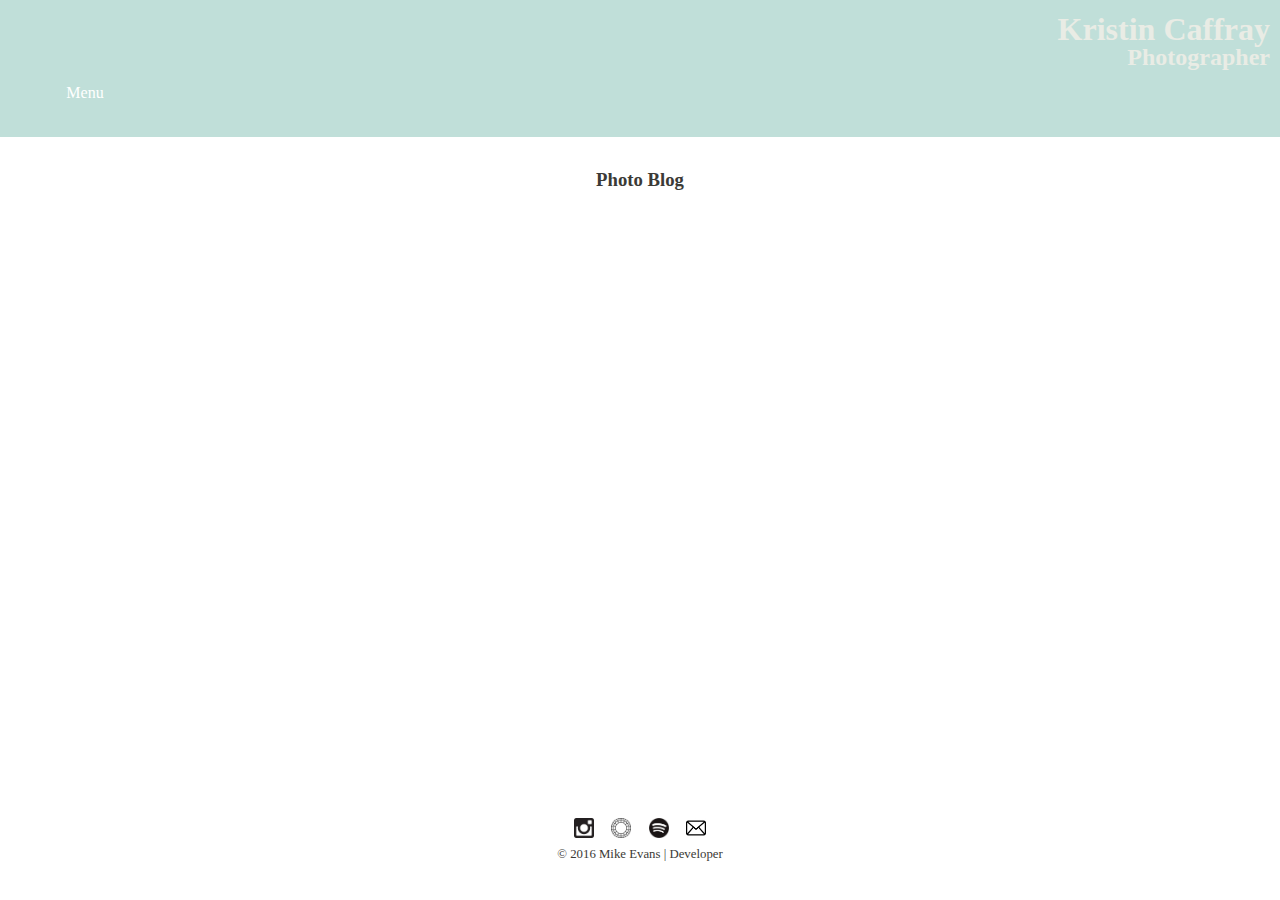
<file: blog.html>
<!DOCTYPE html>
<html ng-app="website">
  <head>
    <meta charset="utf-8">
    <title>Kristin Laurel Caffray | Photographer | Blog</title>
    <link rel="stylesheet" href="css/normalize.css">
    <link rel="stylesheet" href="css/style.css">

    <!-- <meta name="viewport" content="width-device-width, initial-scale-1.0"> what is meta name? -->
  </head>
  <body ng-controller="MainCtrl">
      <header>
        <div class="logo">
          <a href="index.html">
            <h1>Kristin Caffray</h1>
            <h2>Photographer</h2>
          </a>
        </div>
        <div class="dropdown">
          <button onclick="myFunction()" class="dropbtn">Menu</button>
            <div id="myDropdown" class="dropdown-content">
              <a href="index.html">Photos</a>
              <a href="about.html">About</a>
              <a href="blog.html" class="selected">Blog</a>
              <a href="contact.html">Contact</a>
            </div>
        </div>
      </header>
    <div id="content">
      <h3>Photo Blog</h3>
      <div class="instagram">
        <!--this is where instagram API loads-->
        <script src="https://ajax.googleapis.com/ajax/libs/jquery/2.2.2/jquery.min.js"></script>
        <script src="js/instagram.js"></script>
      </div>
    </div>
    <footer>
      <ul>
        <li><a href="http://instagram.com/yeahokayok"><img src="img/instagram-vector.png" alt="Instagram Logo" class="social-icon"></a></li>
        <li><a href="http://vsco.co/honeywest"><img src="img/vsco-vector.png" alt="VSCO Logo" class="social-icon"></a></li>
        <li><a href="https://open.spotify.com/user/letsheadwest"><img src="img/spotify-vector.png" alt="Spotify Logo" class="social-icon"></a></li>
        <li><a href="contact.html"><img src="img/email-vector.png" alt="Email Logo"  class="social-icon"></a></li>
      </ul>
      <p>&copy; 2016 Mike Evans  |  Developer</p>
    </footer>

  </body>
</html>
</file>
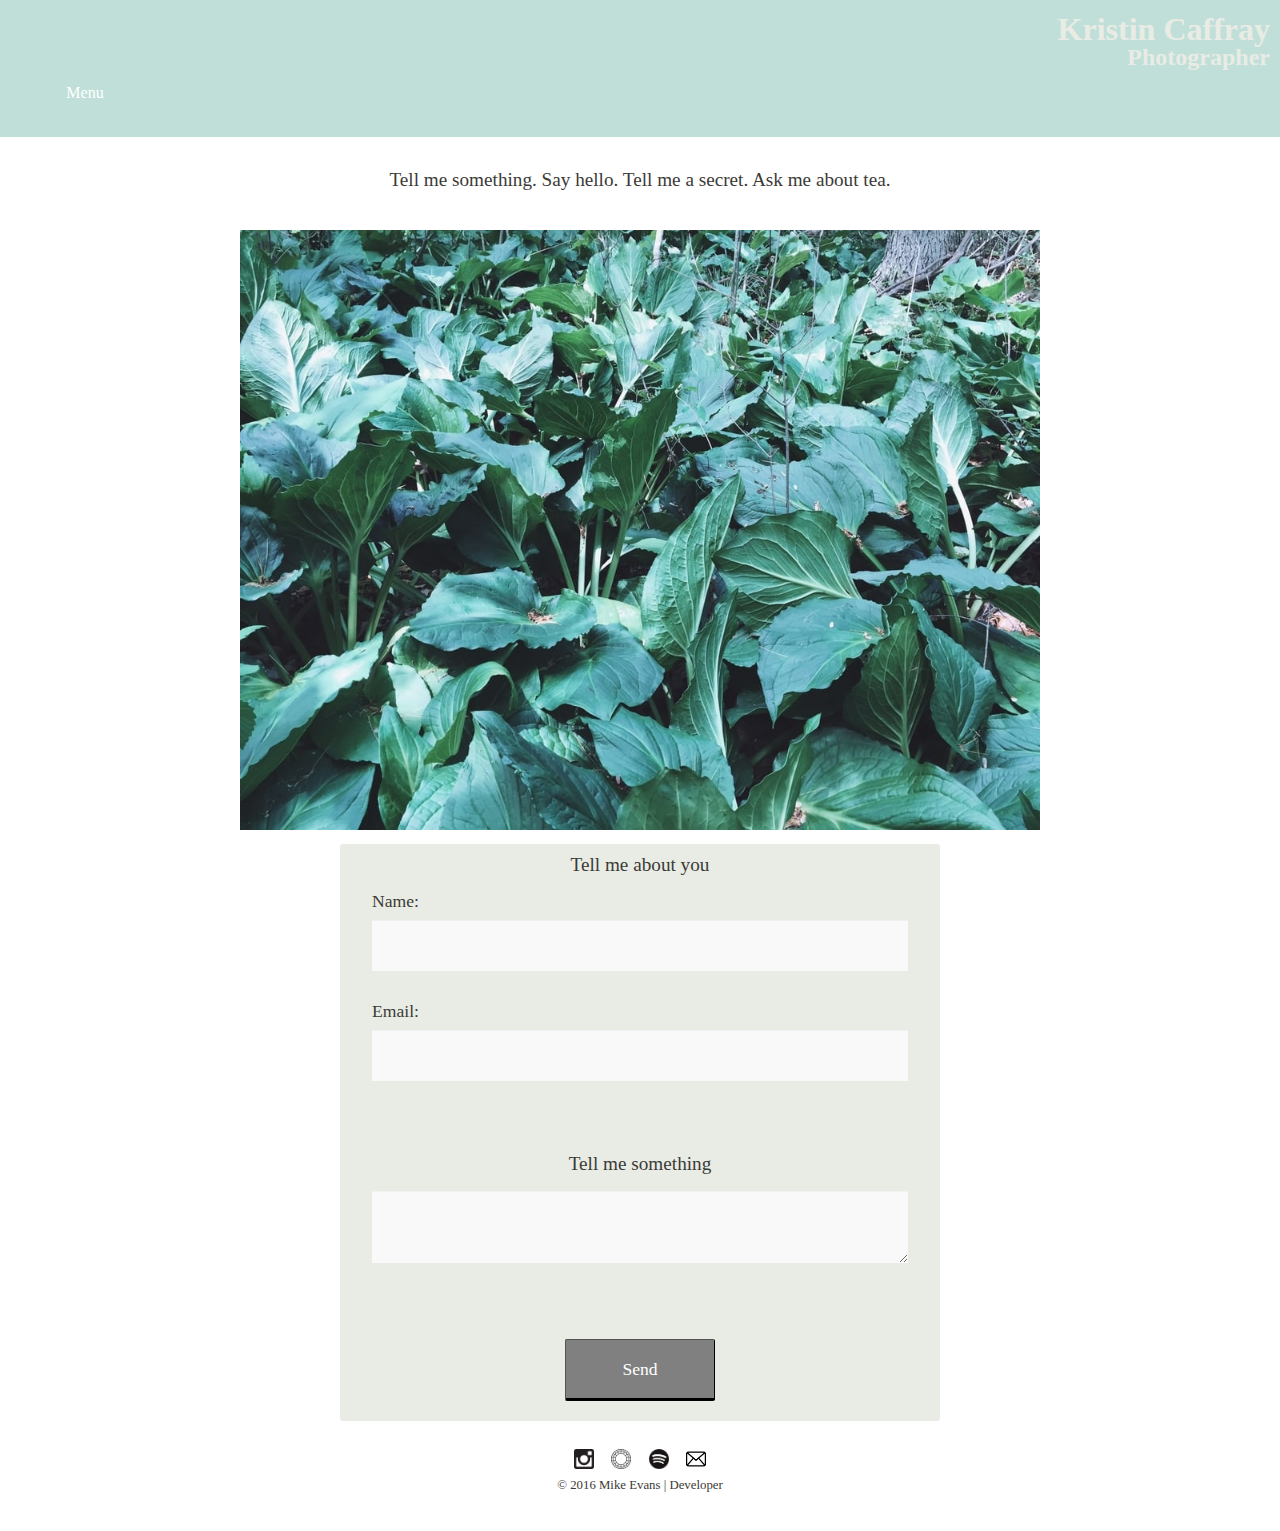
<file: contact.html>
<!DOCTYPE html>
<html ng-app="website">
  <head>
    <meta charset="utf-8">
    <title>Kristin Laurel Caffray | Photographer | Contact</title>
    <link rel="stylesheet" href="css/normalize.css">
    <link rel="stylesheet" href="css/style.css">
    <!-- <meta name="viewport" content="width-device-width, initial-scale-1.0"> what is meta name? -->
  </head>
  <body>
      <header>
        <div class="logo">
          <a href="index.html">
            <h1>Kristin Caffray</h1>
            <h2>Photographer</h2>
          </a>
        </div>
        <div class="dropdown">
          <button onclick="myFunction()" class="dropbtn">Menu</button>
            <div id="myDropdown" class="dropdown-content">
              <a href="index.html">Photos</a>
              <a href="about.html">About</a>
              <a href="blog.html">Blog</a>
              <a href="contact.html" class="selected">Contact</a>
            </div>
        </div>
      </header>
    <div id="content">
      <div id="script"><p>Tell me something. Say hello. Tell me a secret. Ask me about tea.</p></div>
      <div><img src="img/leaves.jpeg" alt="picture of leaves"></div>
      <form action="index.html" method="post">
        <fieldset>
          <legend>Tell me about you</legend>
          <label for="name">Name:</label>
          <input type="text" id="name" name="user_name">
          <label for="mail">Email:</label>
          <input type="email" id="mail" name="user_email">
        </fieldset>
        <fieldset>
          <legend>Tell me something</legend>
          <textarea id="message" name="user_message"></textarea>
        </fieldset>
        <button type="submit">Send</button>
      </form>
    </div>
    <footer>
      <ul>
        <li><a href="http://instagram.com/yeahokayok"><img src="img/instagram-vector.png" alt="Instagram Logo" class="social-icon"></a></li>
        <li><a href="http://vsco.co/honeywest"><img src="img/vsco-vector.png" alt="VSCO Logo" class="social-icon"></a></li>
        <li><a href="https://open.spotify.com/user/letsheadwest"><img src="img/spotify-vector.png" alt="Spotify Logo" class="social-icon"></a></li>
        <li><a href="contact.html"><img src="img/email-vector.png" alt="Email Logo"  class="social-icon"></a></li>
      </ul>
      <p>&copy; 2016 Mike Evans  |  Developer</p>
    </footer>
  </body>
</html>
</file>
<file: css/style.css>
/******************************************
GENERAL
******************************************/

* {
  margin: 0px;
  padding: 0px;
	box-sizing: border-box;
  font-family: Big Caslon, Book Antiqua, Palatino Linotype, Georgia, serif;
}

/* =================================
  Base Element Styles
==================================== */

html {
  min-height:100%;
  position: relative;
}

body {
  color: #3b3a36;
  margin:0;
  padding:0;
}

header {
  float: left;
  padding:10px;
  margin-bottom: 2em;
  width: 100%;
  background-color: #c0dfd9;
  line-height: 1;
}

#content {
  text-align: center;
  padding-bottom:100px; /* Height of the footer element */
  margin-left: 1em;
  margin-right: 1em;
  text-align: center;
}

footer {
  font-size: .8em;
  position: absolute;
  padding-top: 1em;
  bottom: 0;
  background: white;
	width: 100%;
	height: 100px;
  text-align: center;
}

h1 {
  font-size: 2em;
  margin: 0;
}

h2{
  font-size: 1.5em;
}

h1,
h2 {
  color: #e9ece5;
}

h3 {
  text-align: center;
  margin-bottom: 12px;
}

a {
  text-decoration: none;
  color: #3b3a36;
}

img {
  max-width: 100%;
  max-height: 600px;
}

/* =================================
  Dropdown Layout Styles
==================================== */

.dropbtn {
    background-color: #c0dfd9;
    color: white;
    padding: 16px;
    font-size: 16px;
    border: none;
    cursor: pointer;

}

.dropbtn:hover, .dropbtn:focus {
    background-color: #e9ece5;
}

/* The container <div> - needed to position the dropdown content */
.dropdown {
    position: relative;
    display: inline-block;
    z-index: 1000;
}

/* Dropdown Content (Hidden by Default) */
.dropdown-content {
    display: none;
    position: absolute;
    background-color: #f9f9f9;
    min-width: 110px;
    box-shadow: 0px 8px 16px 0px rgba(0,0,0,0.2);
}

/* Links inside the dropdown */
.dropdown-content a {
    color: black;
    padding: 12px 16px;
    text-decoration: none;
    display: block;
}

/* Change color of dropdown links on hover */
.dropdown-content a:hover {background-color: #e9ece5}

/* Show the dropdown menu on hover */
.dropdown:hover .dropdown-content {
    display: block;
}

/* =================================
  Slider Layout Styles
==================================== */

.slider {
    position: relative;
    border-bottom: : 0 solid #FFF;
    margin-top: 0;
}

.slide {
    position: relative;
    top: 0;
    left: 0;
}

.arrow {
    position: absolute;
    z-index: 1002;
    display: block;
    top: 250px;
    margin-top: -35px;
    width: 36px;
    height: 71px;
    outline: none;
    cursor: pointer;
    background: url(../assets/img/blank.gif) no-repeat;
}

.arrow.prev {
    opacity: 0.7;
    left: 10%;
    background-image: url(../img/assets/paddle_prev_999.png);
    transition: 0.2s linear all;
    z-index: 12;
}

.arrow.next {
    opacity: 0.7;
    right: 10%;
    background-image: url(../img/assets/paddle_next_999.png);
    transition: 0.2s linear all;
    z-index: 12;
}

.arrow.prev:hover {
    opacity: 1;
    background-image: url(../img/assets/paddle_prev_fff.png);
    z-index: 12;
}

.arrow.next:hover {
    opacity: 1;
    background-image: url(../img/assets/paddle_next_fff.png);
    z-index: 12;
}

/*---------------------------------------------------------
NAV
---------------------------------------------------------*/

.nav {
    text-align: center;
    display: block;
    position: absolute;
    z-index: 1002;
    left: 0;
    bottom: -4px;
    right: 0;
    height: 48px;
}

.nonDraggableImage{
    -webkit-user-drag: none;
}

.nav .wrapper {
    margin: 0 auto;
    width: 100%;
    padding: 1em 0 .8em;
}

.nav ul {
    margin: 0;
    width: 100%;
}

.nav .dot, .nav .dot a {
    display: inline-block;
}

.dots .dot {
    position: relative;
    margin: 0 8px;
    width: 12px;
    height: 12px;
}

.dots .dot a {
    position: absolute;
    top: 2px;
    left: 2px;
    width: 6px;
    height: 6px;
    text-indent: 100%;
    white-space: nowrap;
    overflow: hidden;
    background: #FFF;
    border: 1px solid transparent;
    outline: none;
    -webkit-box-shadow: none;
    -moz-box-shadow: none;
    box-shadow: none;
    -webkit-border-radius: 50%;
    -moz-border-radius: 50%;
    border-radius: 50%;
    -webkit-transition: background-color 0.25s, border-color 0.25s;
    -moz-transition: background-color 0.25s, border-color 0.25s;
    transition: background-color 0.25s, border-color 0.25s;
}

.dots .dot a.active {
    border-color: #FFF;
    background-color: transparent;
}

/* =================================
  InstagramFeed
==================================== */

ul p {
  list-style: none;
  margin: 3px 0 20px 0;
  padding: 0;
}

li {
  display: inline-block;
  margin: 10px 0 10px 0;
}

/* =================================
  Base Layout Styles
==================================== */

.logo {
  text-align: left;
  margin: .2em 0 .2em 1em;
}

.main-nav, li {
  text-align: center;
  font-size: 1.1em;
  display: inline;
  color: #B88B3D;
  padding-left: 2px;
  padding-right: 2px;
}


#profile {
  position: inherit;
  border: 2em;
  padding: 2em;
  text-align: center;
}

#script {
  text-align: center;
  border: 2em;
  padding: 2em;
  font-size: 1.2em;
}

.social-icon {
  width: 20px;
  height: 20px;
  margin: 5px 5px;
}

/* =================================
  Contact Form
==================================== */


form {
  max-width: 500px;
  margin: 10px auto;
  padding: 10px 20px;
  background: #e9ece5;
  border-radius: 3px;
}


input[type="text"],
input[type="date"],
input[type="datetime"],
input[type="email"],
textarea,
select {
  background: rgba(255,255,255,0.1);
  border: none;
  font-size: 1.1em;
  height: auto;
  margin: 0;
  outline: 0;
  padding: 15px;
  width: 100%;
  background-color: #f9f9f9;
  color: #8a97a0;
  box-shadow: 0 1px 0 rgba(0,0,0,0.03) inset;
  margin-bottom: 30px;
}

select {
  padding: 6px;
  height: 32px;
  border-radius: 2px;
}

button {
  padding: 19px 39px 18px 39px;
  color: #FFF;
  background-color: GRey;
  font-size: 1.1em;
  text-align: center;
  font-style: normal;
  border-radius: 2px;
  width: 150px;
  border-width: 1px 1px 3px;
  box-shadow: 0 -1px -1px 0 rgba(255,255,255,0.1) inset;
  margin-bottom: 10px;
}

fieldset {
  margin-bottom: 30px;
  border: none;
}

legend {
  font-size: 1.2em;
  margin-bottom: 10px;
}

label {
  display: block;
  margin-bottom: 8px;
  text-align: left;
  font-size: 1.1em;
}

label.light {
  font-weight: 300;
  display: inline;
}

input[type="button"],
input[type="reset"],
input[type="submit"] {
  cursor: pointer;
}

/* =================================
  Media Queries
==================================== */

@media screen and (min-width: 480px) {

  form {
    max-width: 600px;
  }
}

@media screen and (min-width: 660px) {

  h1,h2 {
    float: right;
    text-align: right;
    width: 100%;
  }
}
</file>
